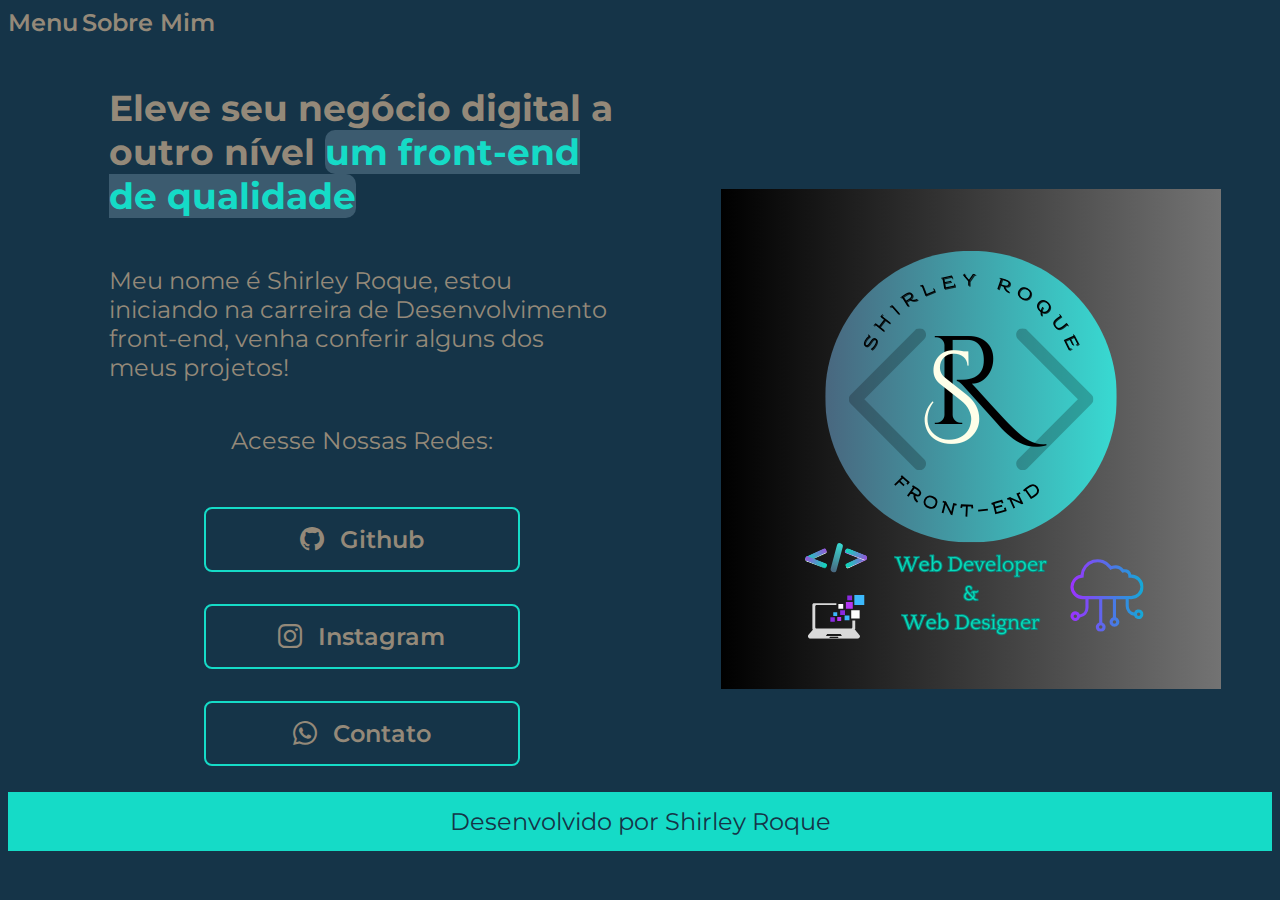
<file: index.html>
<!DOCTYPE html>
<html lang="pt-br">
<head>
    <meta charset="UTF-8">
    <meta name="viewport" content="width=device-width, initial-scale=1.0">
    <title>Portifólio Alura/Figma</title>
    <link rel="stylesheet" href="style.css">
    <link rel="stylesheet" href="https://cdn.jsdelivr.net/npm/bootstrap-icons@1.11.3/font/bootstrap-icons.min.css">

</head>
<body>
    <header class="cabeçalho">
        <nav class="cabeçalho_menu" > 
            <a class="link_menu" href="index.html">Menu</a>
            <a class="link_menu" href="about.html">Sobre Mim</a>
        </nav>
    </header>
    <main class = "principal">
        <section class="principal__conteudo">
            <h1 class="principal__conteudo__titulo">Eleve seu negócio digital a outro nível 
            <span class="texto-destaque">um front-end de qualidade </span> </h1>
            <p class="principal__conteudo__texto">Meu nome é Shirley Roque, estou iniciando na carreira de Desenvolvimento front-end, venha conferir alguns dos meus projetos!</p>
            <div class="principal__links">
                <h2 class="subtitulo__links">Acesse Nossas Redes:</h2>
                    <a class="principal__estilo__link" href="//github.com/roqueshirley">
                        <i class="bi bi-github"></i> Github
                    </a>
                    <a class="principal__estilo__link" href="https://www.instagram.com/shirley_roque/profilecard/?igsh=MW85YmU4Y2YxNm9seQ==">
                        <i class="bi bi-instagram"></i> Instagram
                    </a>
                    <a class="principal__estilo__link" href="https://wa.me/qr/A2TZCQEEMIBRE1"><i class="bi bi-whatsapp"></i> Contato</a>
                    
            </div>
        </section>
        <div class="conteiner-foto">
                <img src="assets/Logo Front End Shirley Azzul.png" alt="Logotipo Shirley Roque">
        </div>
    </main>
    <footer class="rodapé">Desenvolvido por Shirley Roque</footer>
</body>
</html>
</file>
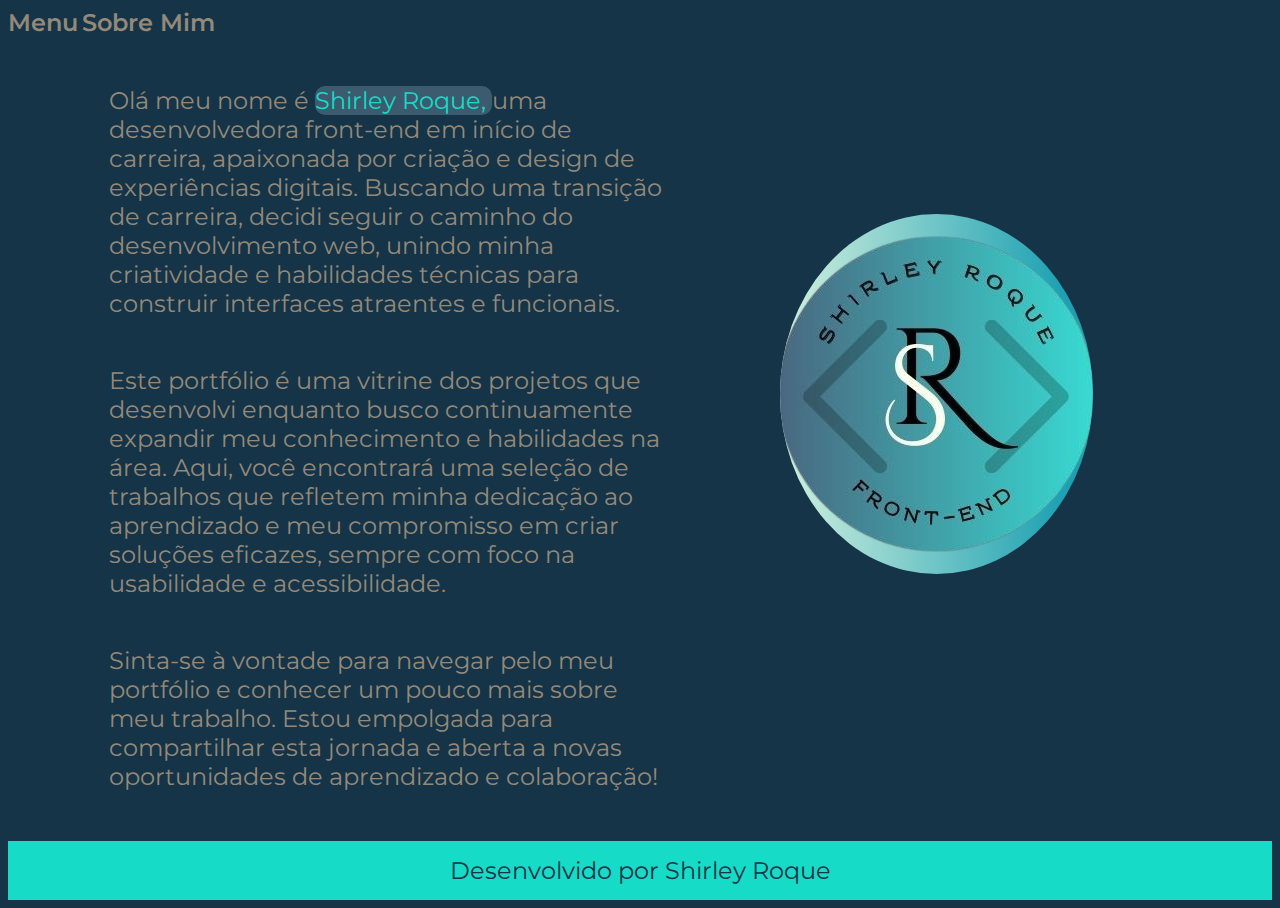
<file: about.html>
<!DOCTYPE html>
<html lang="pt-br">
<head>
    <meta charset="UTF-8">
    <meta name="viewport" content="width=device-width, initial-scale=1.0">
    <title>Sobre mim</title>
    <link rel="stylesheet" href="style.css">
</head>
<body>
    <header class="cabeçalho">
        <nav class="cabeçalho_menu" > 
            <a class="link_menu" href="index.html">Menu</a>
            <a class="link_menu" href="about.html">Sobre Mim</a>
        </nav>
    </header>
    <main class="principal">
        <section class="principal__conteudo">
            <p class="principal__conteudo__texto">Olá meu nome é <span class="texto-destaque">Shirley Roque, </span>uma desenvolvedora front-end em início de carreira, apaixonada por criação e design de experiências digitais. Buscando uma transição de carreira, decidi seguir o caminho do desenvolvimento web, unindo minha criatividade e habilidades técnicas para construir interfaces atraentes e funcionais.</p>

            <p class="principal__conteudo__texto"> Este portfólio é uma vitrine dos projetos que desenvolvi enquanto busco continuamente expandir meu conhecimento e habilidades na área. Aqui, você encontrará uma seleção de trabalhos que refletem minha dedicação ao aprendizado e meu compromisso em criar soluções eficazes, sempre com foco na usabilidade e acessibilidade.
            </p>
            <p class="principal__conteudo__texto">Sinta-se à vontade para navegar pelo meu portfólio e conhecer um pouco mais sobre meu trabalho. Estou empolgada para compartilhar esta jornada e aberta a novas oportunidades de aprendizado e colaboração!</p>
        </section>
        <div class="conteiner-foto">
            <div class="foto_sombra_interna">
                <img src="assets/Logo sem fundo.png" alt="Logotipo Shirley Roque">
            </div>
        </div>
    </main>
    <footer class="rodapé">Desenvolvido por Shirley Roque</footer>
</body>
</html>
</file>
<file: style.css>
@import url('https://fonts.googleapis.com/css2?family=Krona+One&family=Montserrat:ital,wght@0,600;1,600&display=swap');


:root{
    --tamanho-da-fonte: 1.5rem;
    --font-family:"Montserrat", "sans-serif";
    --color-background: #153448; 
    --color-destaque:#15dbc7;
    --color-hover:#3C5B6F; 
    --color-text:#948979; 
    --color-gradiente: #D3F1DF, #1ea1b3, #396d68; 

}


.cabecalho{
    padding:2% 8% 0% 8%;
}

.cabecalho_menu{
    display: flex;
    gap: 5%;
    
}

.link_menu{
    font-size: var(--tamanho-da-fonte);
    font-family: var(--font-family);
    font-weight: 600;
    text-decoration: none;
    color: var(--color-text);
}

body{
    box-sizing: border-box;
    background-color: var(--color-background);
    color: var(--color-text);
}

.principal{
    padding: 2% 8% 2% 8%;
    color: var(--color-text);
    display: flex;
    align-items: center;
    justify-content: space-between;
    gap:10%;
}

.principal__conteudo {
    width: 650px;
    display: flex;
    flex-direction: column;
    justify-content: space-between; 
}

.principal__conteudo__titulo{
    font-size: 2.25rem; 
    font-family: var(--font-family);
}

.principal__conteudo__texto{
    font-size:var(--tamanho-da-fonte);
    font-family: var(--font-family);
}

.subtitulo__links{
    font-family: var(--font-family);
    font-size: var(--tamanho-da-fonte);
    font-weight: 400;
}
.principal__links{
    display: flex;
    flex-direction: column;
    justify-content: space-between;
    align-items: center;
    gap: 32px;
}

.principal__estilo__link{
    display: flex;
    justify-content: center;
    gap: 16px;
    border: 2px solid var(--color-destaque);
    width: 280px;
    text-align: center;
    color: var(--color-text);
    border-radius: 8px;
    font-size: var(--tamanho-da-fonte);
    font-weight: 600;
    padding: 16px;
    text-decoration: none;
    font-family:var(--font-family);
    transition: all 0.5s;
}


.principal__estilo__link:hover {
    background-color: #5A6C57;
    color: var(--color-destaque);
    width: 200px;
    border-radius: 12px;
    border: 2px solid var(--color-hover);
    cursor: default;
}

.texto-destaque{
    color: var(--color-destaque);
    background-color: var(--color-hover);
    border-radius: 10px;
}

.conteiner-foto {
    width: 450px; /* Ajuste para o tamanho desejado */
    height: 450px;
    position: relative;
}

.foto_sombra_interna {
    width: 80%;
    height: 80%;
    background: linear-gradient(to right, var(--color-gradiente) );
    background-size: 180% 180%;
    animation: gradient-animation 5s ease infinite;
    border-radius: 50%;
    display: flex;
    justify-content: center;
    align-items: center;
    overflow: hidden; /* Esconde partes da imagem que saem do contêiner */
}

.foto_sombra_interna img {
    width: 170%; /* Ajuste o valor para "aumentar" a imagem */
    height: auto;
    object-fit: cover; /* Mantém a proporção da imagem */
}



.rodapé{
    padding: 15px;
    background-color:var(--color-destaque);
    color:var(--color-background);
    text-align: center;
    font-family: var(--font-family);
    font-size: var(--tamanho-da-fonte);
    font-style: normal;
    font-weight: 400;

}

@keyframes gradient-animation {
    0% {
    background-position: 0% 50%;
    } 

    50% {
    background-position: 100% 50%;
    }
    100% {
    background-position: 0% 50% ;
    }
}

@media (max-width: 1200px) {
    .cabecalho {
        padding: 10%;
    }

    .cabecalho_menu {
        justify-content: center;
    }

    .principal {
        flex-direction: column-reverse;
        justify-content: center;
    }

    .principal__conteudo {
        width: auto;
        justify-content: center;
    }

    .conteiner-foto {
        width: auto;
        height: auto;
        justify-content: center;
    }

    .foto_sombra_interna {
        display: none;
    }
}
</file>
